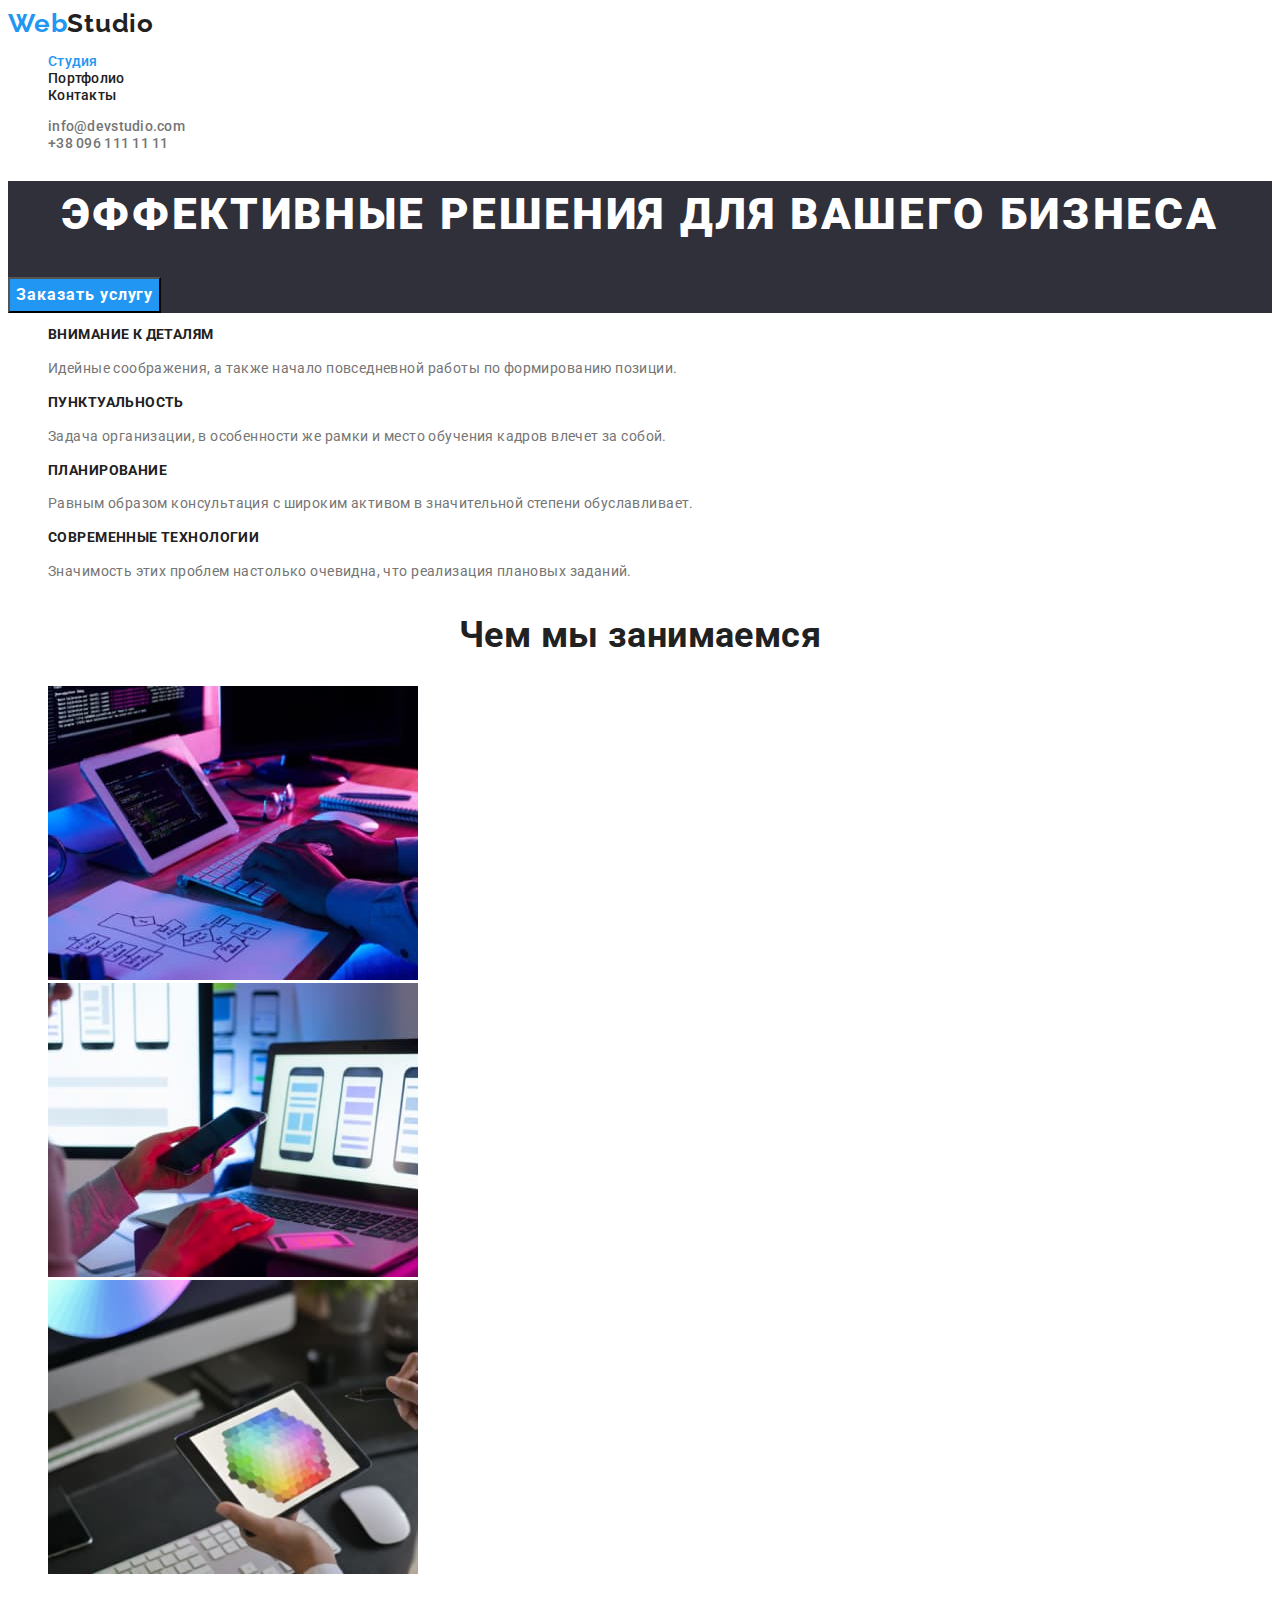
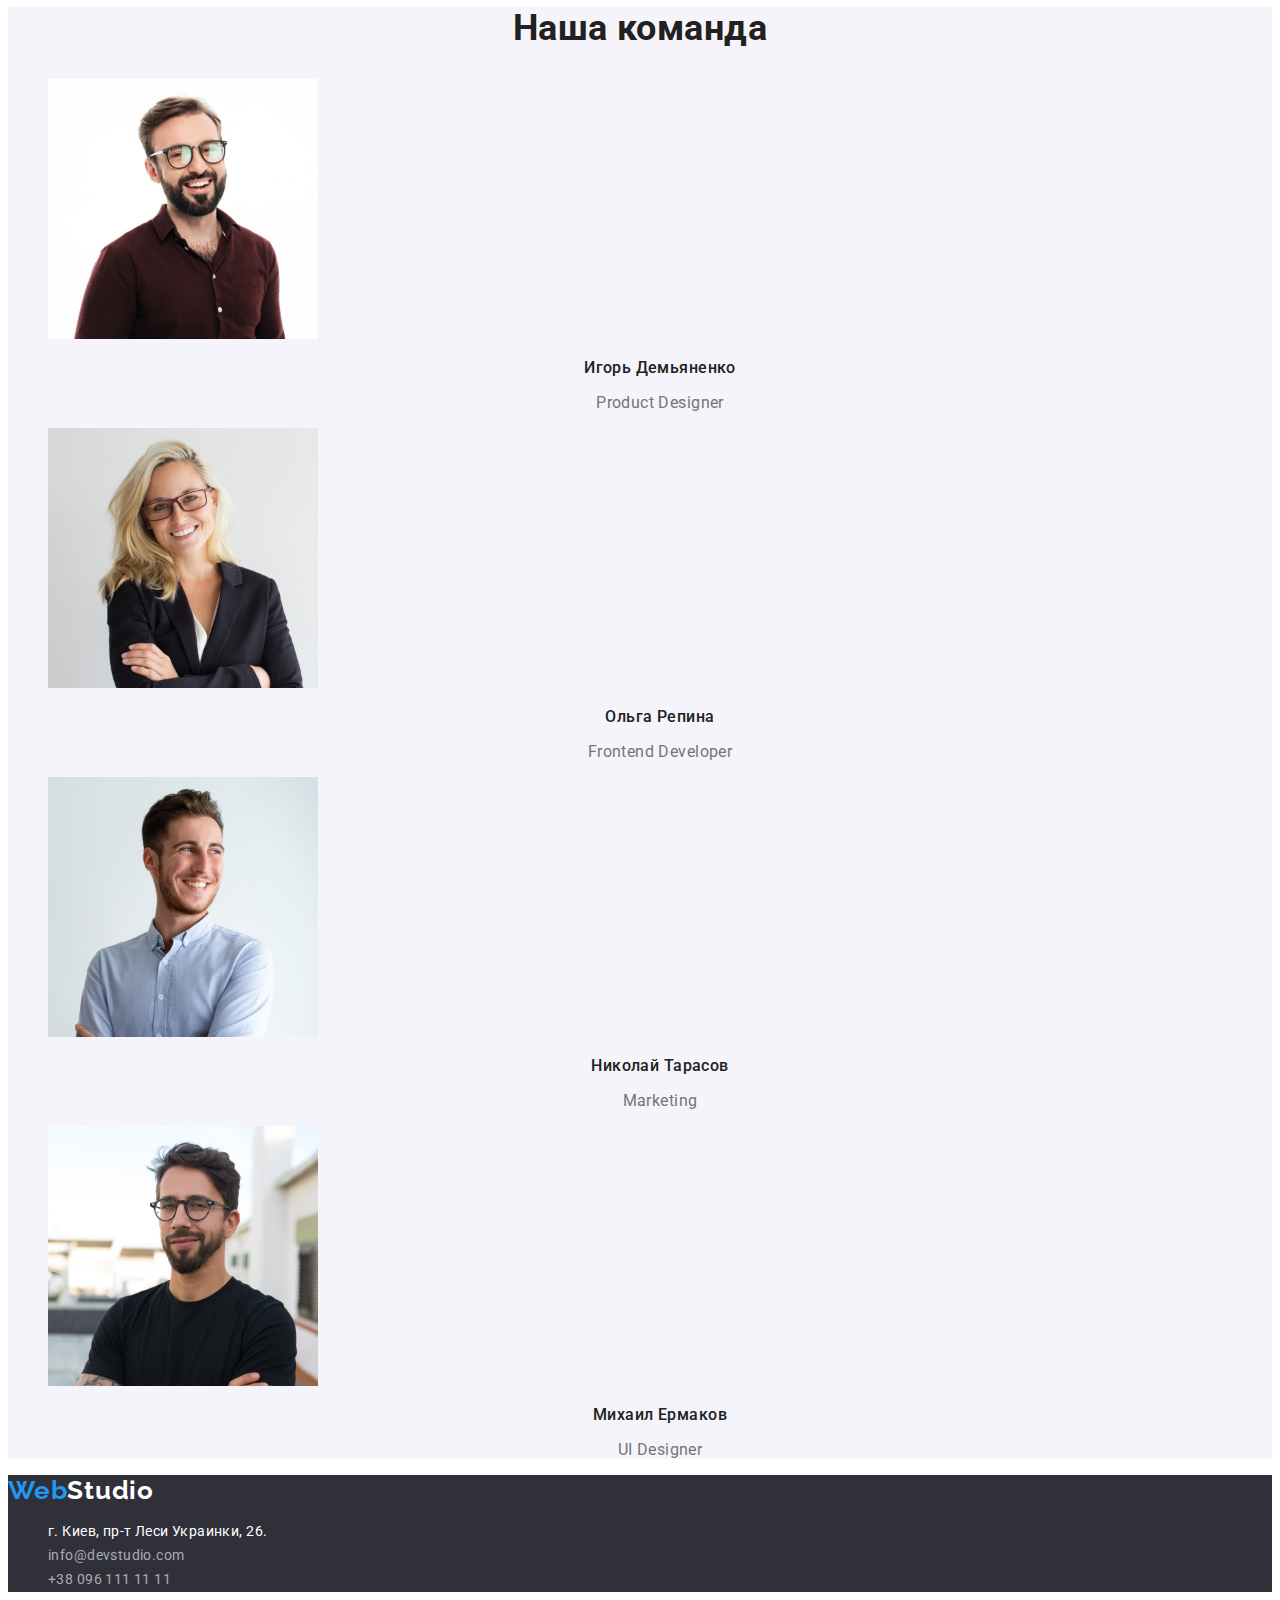
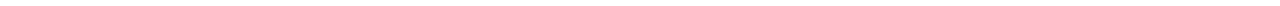
<file: index.html>
<!DOCTYPE html>
<html lang="ru">
  <head>
    <meta charset="UTF-8" />
    <meta http-equiv="X-UA-Compatible" content="IE=edge" />
    <meta name="viewport" content="width=device-width, initial-scale=1.0" />
    <title>Web Studio</title>
    <link
      href="https://fonts.googleapis.com/css2?family=Raleway:wght@700&family=Roboto:wght@400;500;700;900&display=swap"
      rel="stylesheet"
    />
    <link rel="stylesheet" href="./css/styles.css" />
  </head>
  <body>
    <!-- Шапка -->
    <header>
      <nav>
        <a href="./index.html" class="logo"
          ><span class="logo-web">Web</span>Studio</a
        >

        <ul class="site-nav list">
          <li><a href="" class="link current">Студия</a></li>
          <li><a href="./portfolio.html" class="link">Портфолио</a></li>
          <li><a href="" class="link">Контакты</a></li>
        </ul>
      </nav>

      <ul class="contact-header list">
        <li>
          <a href="mailto:info@devstudio.com" class="link"
            >info@devstudio.com</a
          >
        </li>
        <li>
          <a href="tel:+380961111111" class="link">+38 096 111 11 11</a>
        </li>
      </ul>
    </header>

    <main>
      <!-- Герой -->
      <section class="section-hero">
        <h1 class="hero-title">Эффективные решения для вашего бизнеса</h1>
        <!-- <a href="" class="button primary">Заказать услугу</a> -->
        <button type="button" class="button primary">Заказать услугу</button>
      </section>

      <!-- Преимущества -->
      <section class="section">
        <h2 class="section-title visually-hidden">Преимущества</h2>

        <ul class="advantages-list list">
          <li>
            <h3 class="title">Внимание к деталям</h3>
            <p class="text">
              Идейные соображения, а также начало повседневной работы по
              формированию позиции.
            </p>
          </li>
          <li>
            <h3 class="title">Пунктуальность</h3>
            <p class="text">
              Задача организации, в особенности же рамки и место обучения кадров
              влечет за собой.
            </p>
          </li>
          <li>
            <h3 class="title">Планирование</h3>
            <p class="text">
              Равным образом консультация с широким активом в значительной
              степени обуславливает.
            </p>
          </li>
          <li>
            <h3 class="title">Современные технологии</h3>
            <p class="text">
              Значимость этих проблем настолько очевидна, что реализация
              плановых заданий.
            </p>
          </li>
        </ul>
      </section>

      <!-- Рабочий процесс -->
      <section class="section">
        <h2 class="section-title">Чем мы занимаемся</h2>
        <ul class="list">
          <li>
            <img
              src="./images/laptop.jpg"
              alt="Человек набирает код"
              width="370"
            />
          </li>
          <li>
            <img
              src="./images/phone.jpg"
              alt="Телефон на фоне ноутбука"
              width="370"
            />
          </li>
          <li>
            <img
              src="./images/сolor_palette.jpg"
              alt="Цифровая палитра красок"
              width="370"
            />
          </li>
        </ul>
      </section>

      <!-- Команда -->
      <section class="section-team">
        <h2 class="section-title">Наша команда</h2>

        <ul class="team-list list">
          <li>
            <img
              src="./images/Igor.jpg"
              alt="Игорь Демьяненко Product Designer"
              width="270"
            />
            <h3 class="title">Игорь Демьяненко</h3>
            <p class="text">Product Designer</p>
          </li>

          <li>
            <img
              src="./images/Olga.jpg"
              alt="Ольга Репина Frontend Developer"
              width="270"
            />
            <h3 class="title">Ольга Репина</h3>
            <p class="text">Frontend Developer</p>
          </li>

          <li>
            <img
              src="./images/Nikolay.jpg"
              alt="Николай Тарасов Marketing"
              width="270"
            />
            <h3 class="title">Николай Тарасов</h3>
            <p class="text">Marketing</p>
          </li>

          <li>
            <img
              src="./images/Mihail.jpg"
              alt="Михаил Ермаков UI Designer"
              width="270"
            />
            <h3 class="title">Михаил Ермаков</h3>
            <p class="text">UI Designer</p>
          </li>
        </ul>
      </section>
    </main>

    <!-- Футер -->
    <footer class="footer">
      <a href="./index.html" class="logo"
        ><span class="logo-web">Web</span
        ><span class="logo-studio">Studio</span></a
      >
      <!-- Адресс -->
      <address>
        <ul class="list">
          <li>
            <a
              href="https://goo.gl/maps/piqngm7oDQpEDh6u6"
              class="footer-adress"
              target="_blank"
              rel="noopener nofollow noreferrer"
              >г. Киев, пр-т Леси Украинки, 26.</a
            >
          </li>
          <li>
            <a href="mailto:info@devstudio.com" class="footer-mail"
              >info@devstudio.com</a
            >
          </li>
          <li>
            <a href="tel:+380961111111" class="footer-tel">+38 096 111 11 11</a>
          </li>
        </ul>
      </address>
    </footer>
  </body>
</html>
</file>
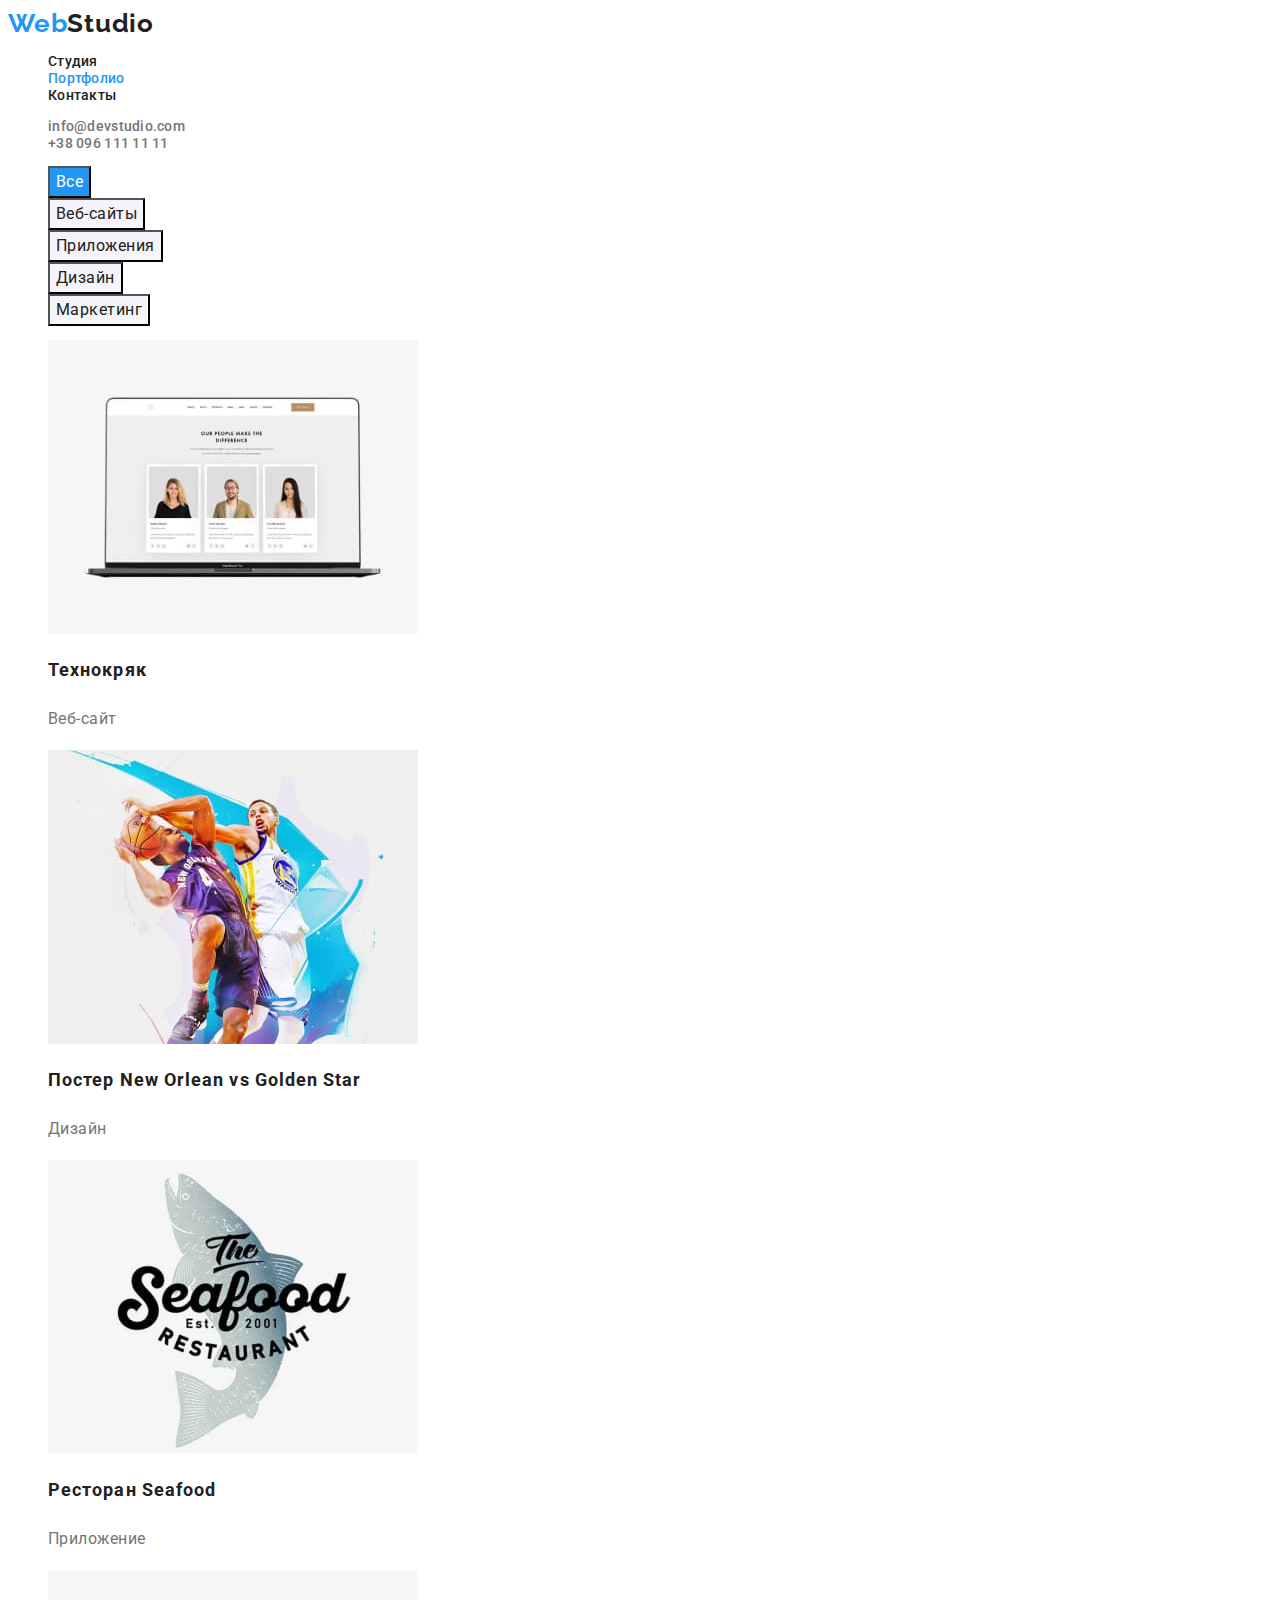
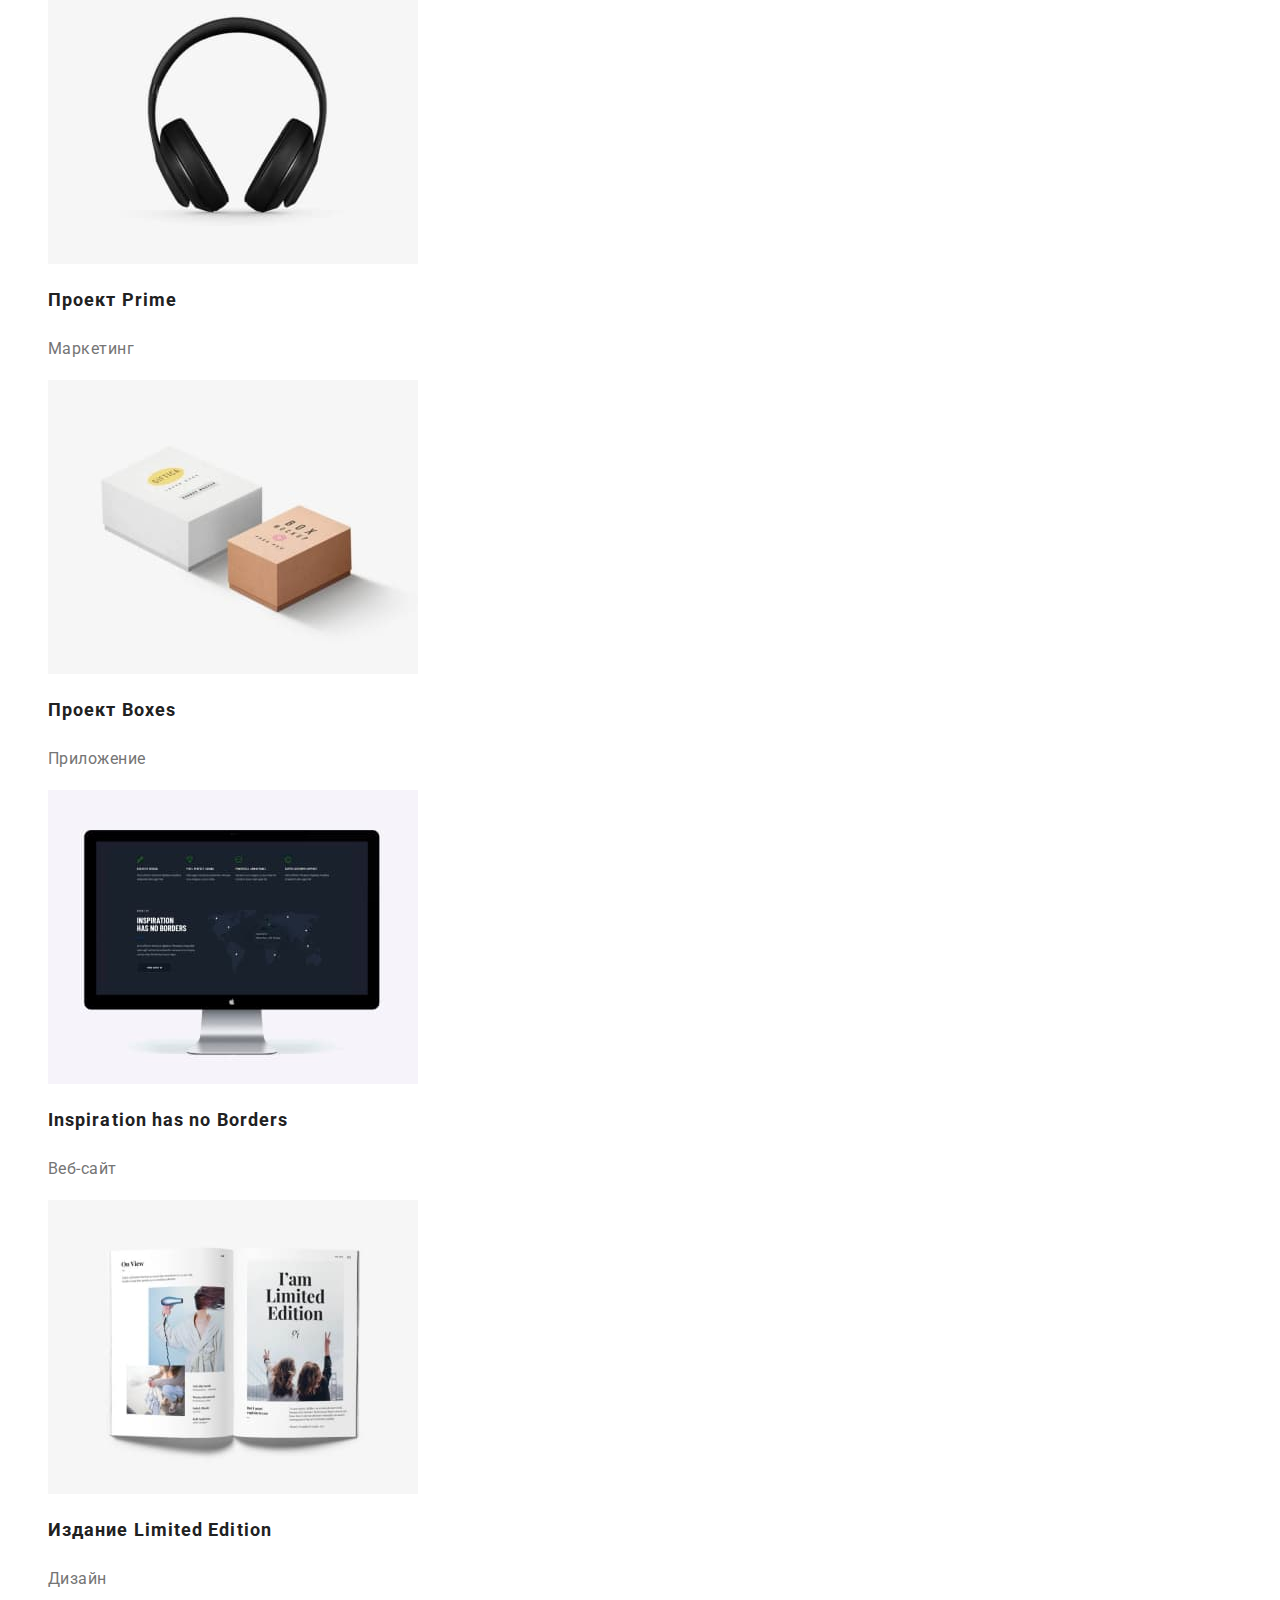
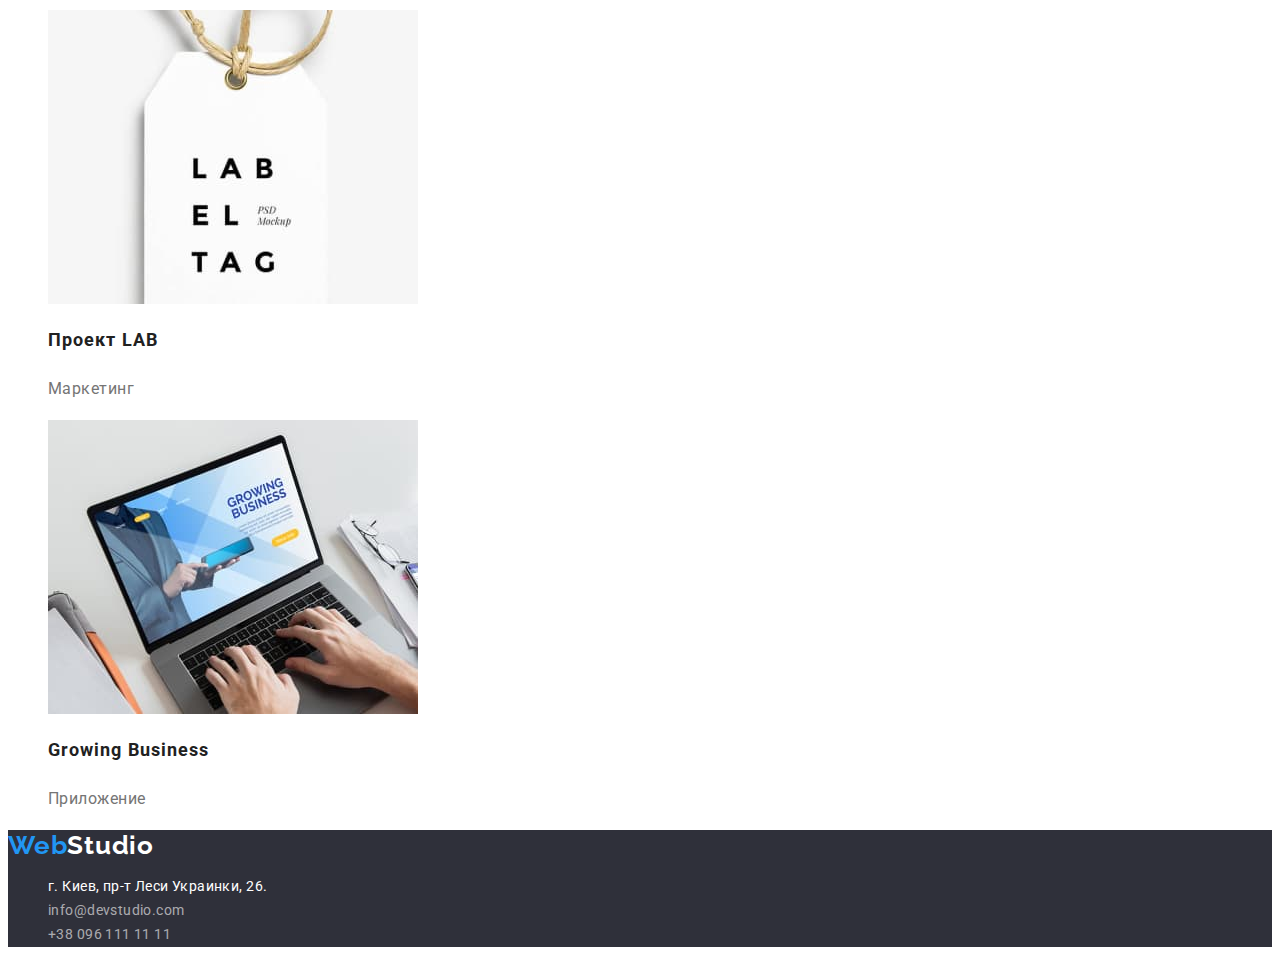
<file: portfolio.html>
<!DOCTYPE html>
<html lang="ru">
  <head>
    <meta charset="UTF-8" />
    <meta http-equiv="X-UA-Compatible" content="IE=edge" />
    <meta name="viewport" content="width=device-width, initial-scale=1.0" />
    <title>Portfolio</title>
    <link
      href="https://fonts.googleapis.com/css2?family=Raleway:wght@700&family=Roboto:wght@400;500;700;900&display=swap"
      rel="stylesheet"
    />
    <link rel="stylesheet" href="./css/styles.css" />
  </head>
  <body>
    <!-- Шапка -->
    <header>
      <nav>
        <a href="./index.html" class="logo"
          ><span class="logo-web">Web</span>Studio</a
        >

        <ul class="site-nav list">
          <li><a href="" class="link">Студия</a></li>
          <li><a href="./portfolio.html" class="link current">Портфолио</a></li>
          <li><a href="" class="link">Контакты</a></li>
        </ul>
      </nav>

      <ul class="contact-header list">
        <li>
          <a href="mailto:info@devstudio.com" class="link"
            >info@devstudio.com</a
          >
        </li>
        <li>
          <a href="tel:+380961111111" class="link">+38 096 111 11 11</a>
        </li>
      </ul>
    </header>

    <main>
      <!-- Портфолио -->
      <section class="portfolio">
        <h1 class="section-title visually-hidden">Портфолио</h1>
        <ul class="portfolio-filter list">
          <li>
            <button type="button" class="button primary-filter">Все</button>
          </li>
          <li><button type="button" class="button">Веб-сайты</button></li>
          <li><button type="button" class="button">Приложения</button></li>
          <li><button type="button" class="button">Дизайн</button></li>
          <li><button type="button" class="button">Маркетинг</button></li>
        </ul>

        <ul class="portfolio-list list">
          <li>
            <a href="" class="link">
              <img
                src="./images/technocrack.jpg"
                alt="Сайт с фотографиями людей"
                width="370"
              />
              <h2 class="title">Технокряк</h2>
              <p class="text">Веб-сайт</p>
            </a>
          </li>

          <li>
            <a href="" class="link">
              <img
                src="./images/poster.jpg"
                alt="<Баскетболисты>"
                width="370"
              />
              <h2 class="title">Постер New Orlean vs Golden Star</h2>
              <p class="text">Дизайн</p>
            </a>
          </li>

          <li>
            <a href="" class="link">
              <img
                src="./images/seafood.jpg"
                alt="Лого ресторана с рыбой"
                width="370"
              />
              <h2 class="title">Ресторан Seafood</h2>
              <p class="text">Приложение</p>
            </a>
          </li>

          <li>
            <a href="" class="link">
              <img src="./images/prj_prime.jpg" alt="Наушники" width="370" />
              <h2 class="title">Проект Prime</h2>
              <p class="text">Маркетинг</p>
            </a>
          </li>

          <li>
            <a href="" class="link">
              <img src="./images/prj_box.jpg" alt="Две коробки" width="370" />
              <h2 class="title">Проект Boxes</h2>
              <p class="text">Приложение</p>
            </a>
          </li>

          <li>
            <a href="" class="link">
              <img
                src="./images/inspiration.jpg"
                alt="Монитор с сайтом"
                width="370"
              />
              <h2 class="title">Inspiration has no Borders</h2>
              <p class="text">Веб-сайт</p>
            </a>
          </li>

          <li>
            <a href="" class="link">
              <img
                src="./images/limited_edition.jpg"
                alt="Журнал"
                width="370"
              />
              <h2 class="title">Издание Limited Edition</h2>
              <p class="text">Дизайн</p>
            </a>
          </li>

          <li>
            <a href="" class="link">
              <img src="./images/prj_lab.jpg" alt="Экикетка" width="370" />
              <h2 class="title">Проект LAB</h2>
              <p class="text">Маркетинг</p>
            </a>
          </li>

          <li>
            <a href="" class="link">
              <img
                src="./images/growing_business.jpg"
                alt="Ноутбук"
                width="370"
              />
              <h2 class="title">Growing Business</h2>
              <p class="text">Приложение</p>
            </a>
          </li>
        </ul>
      </section>
    </main>

    <!-- Футер -->
    <footer class="footer">
      <a href="./index.html" class="logo"
        ><span class="logo-web">Web</span
        ><span class="logo-studio">Studio</span></a
      >
      <!-- Адресс -->
      <address>
        <ul class="list">
          <li>
            <a
              href="https://goo.gl/maps/piqngm7oDQpEDh6u6"
              class="footer-adress"
              target="_blank"
              rel="noopener nofollow noreferrer"
              >г. Киев, пр-т Леси Украинки, 26.</a
            >
          </li>
          <li>
            <a href="mailto:info@devstudio.com" class="footer-mail"
              >info@devstudio.com</a
            >
          </li>
          <li>
            <a href="tel:+380961111111" class="footer-tel">+38 096 111 11 11</a>
          </li>
        </ul>
      </address>
    </footer>
  </body>
</html>
</file>
<file: css/styles.css>
/* цвет основного текста #212121 */
/* вторичный цвет #757575 */
/*белый #FFFFFF  */
/* акцент #2196F3; */
/* подвал rgba(255, 255, 255, 0.6) */
/* вторичный цвет фона #2F303A; */
/* фон неактивной кнопки #F5F4FA*/

:root {
    --primary-text-color: #212121;
    --secondary-text-color: #757575;
    --accent-color: #2196F3;
    --primary-white-color: #FFFFFF;
    --footer-color: rgba(255, 255, 255, 0.6);
    --secondary-bg-color: #2F303A;
    --button-bg-color: #F5F4FA;
}

body {
    background-color: var(--primary-white-color);
    color: var(--primary-text-color);

    font-family: Roboto, sans-serif; 
    font-size: 14px;
    letter-spacing: 0.03em;
}

/* Logo */
.logo {

    color: var(--primary-text-color);
    font-family: Raleway, cursive;
    font-weight: 700;
    font-size: 26px;
    line-height: 1.19;
    letter-spacing: 0.03em;

    text-decoration: none;
}

.logo-web {
    color: var(--accent-color);
}

.list {
    list-style: none;
}

/* site nav */
.site-nav .link:hover,
.site-nav .link:focus {
    color: var(--accent-color);
}

.site-nav .link {
    color: var(--primary-text-color);
    font-weight: 500;
    line-height: 1.14;
    letter-spacing: 0.02em;

    text-decoration: none;
}

.site-nav .link.current {
    color: var(--accent-color);
}

.contact-header .link:hover,
.contact-header .link:focus {
    color: var(--accent-color);
}

.contact-header .link {
    color: var(--secondary-text-color);
    font-weight: 500;
    line-height: 1.14;
    letter-spacing: 0.02em;

    text-decoration: none;
}

/* hero */
.section-hero {
    background-color: var(--secondary-bg-color);
}

.section-title {

    font-size: 36px;
    line-height: 1.17;
    text-align: center;
}
.hero-title {
    color: var(--primary-white-color);
    text-transform: uppercase;

    font-weight: 900;
    font-size: 44px;
    line-height: 1.5;
    text-align: center;
    letter-spacing: 0.06em;
}

/* Button */
.button.primary {
    color: var(--primary-white-color);
    background-color: var(--accent-color);

    font-weight: 700;
    font-size: 16px;
    line-height: 1.88;
    letter-spacing: 0.06em;
}

.button.primary:hover,
.button.primary:focus {
    color: var(--primary-text-color);
}

.button {
    color: var(--primary-text-color);
    background-color: var(--button-bg-color);

    cursor: pointer;
    font-family: inherit;

    font-size: 16px;
    line-height: 1.63;
    
    text-align: center;
    letter-spacing: 0.03em;

}

/* Advantages */
.visually-hidden {
    position: absolute;
    width: 1px;
    height: 1px;
    margin: -1px;
    border: 0;
    padding: 0;
    white-space: nowrap;
    clip-path: inset(100%);
    clip: rect(0 0 0 0);
    overflow: hidden;

}

.advantages-list .title{
    text-transform: uppercase;

    font-size: 14px;
    line-height: 1.14;
}

.advantages-list .text{
    color: var(--secondary-text-color);
    line-height: 1.71; 
}

/* Team */
.section-team{
    background-color: var(--button-bg-color);
}

.team-list .title {

    font-weight: 500;
    font-size: 16px;
    line-height: 1.19;
    text-align: center;
}

.team-list .text{
    color: var(--secondary-text-color);

    font-size: 16px;
    line-height: 1.19;  
    text-align: center;

}

/* Футер */
.footer {
    background-color: var(--secondary-bg-color);
}

.logo-studio {
    color: var(--primary-white-color);
}

.footer-adress{
    text-decoration: none;
    font-style: normal;

    color: var(--primary-white-color);
    
    font-weight: 400;
    line-height: 1.71;
    letter-spacing: 0.03em;
}

.footer-mail,
.footer-tel{
    text-decoration: none;
    font-style: normal;

    color: var(--footer-color);

    font-weight: 400;
    line-height: 1.71;    
    letter-spacing: 0.03em;
}

.footer-mail:hover,
.footer-mail:focus,
.footer-tel:hover,
.footer-tel:focus{
    color: var(--accent-color);
}

/* Portfolio */

.site-nav .link:hover,
.site-nav .link:focus {
    color: var(--accent-color);
}

.primary-filter {
    color: var(--primary-white-color);
    background-color: var(--accent-color);

    font-size: 16px;
    line-height: 1.63;

    text-align: center;
    letter-spacing: 0.03em;
}

.portfolio-filter .button.primary-filter:hover,
.portfolio-filter .button.primary-filter:focus {
    color: var(--primary-text-color);
}

.portfolio-filter .button:hover,
.portfolio-filter .button:focus {
    color: var(--primary-white-color);
    background-color: var(--accent-color);
}

.portfolio-list .title {
    color: var(--primary-text-color);

    font-size: 18px;
    line-height: 2;
    letter-spacing: 0.06em;
}

.portfolio-list .text{
    color: var(--secondary-text-color);
    
    font-weight: 400;
    font-size: 16px;
    line-height: 1.88;
    letter-spacing: 0.03em;
}

.portfolio-list .link{
    text-decoration: none;
}
</file>
